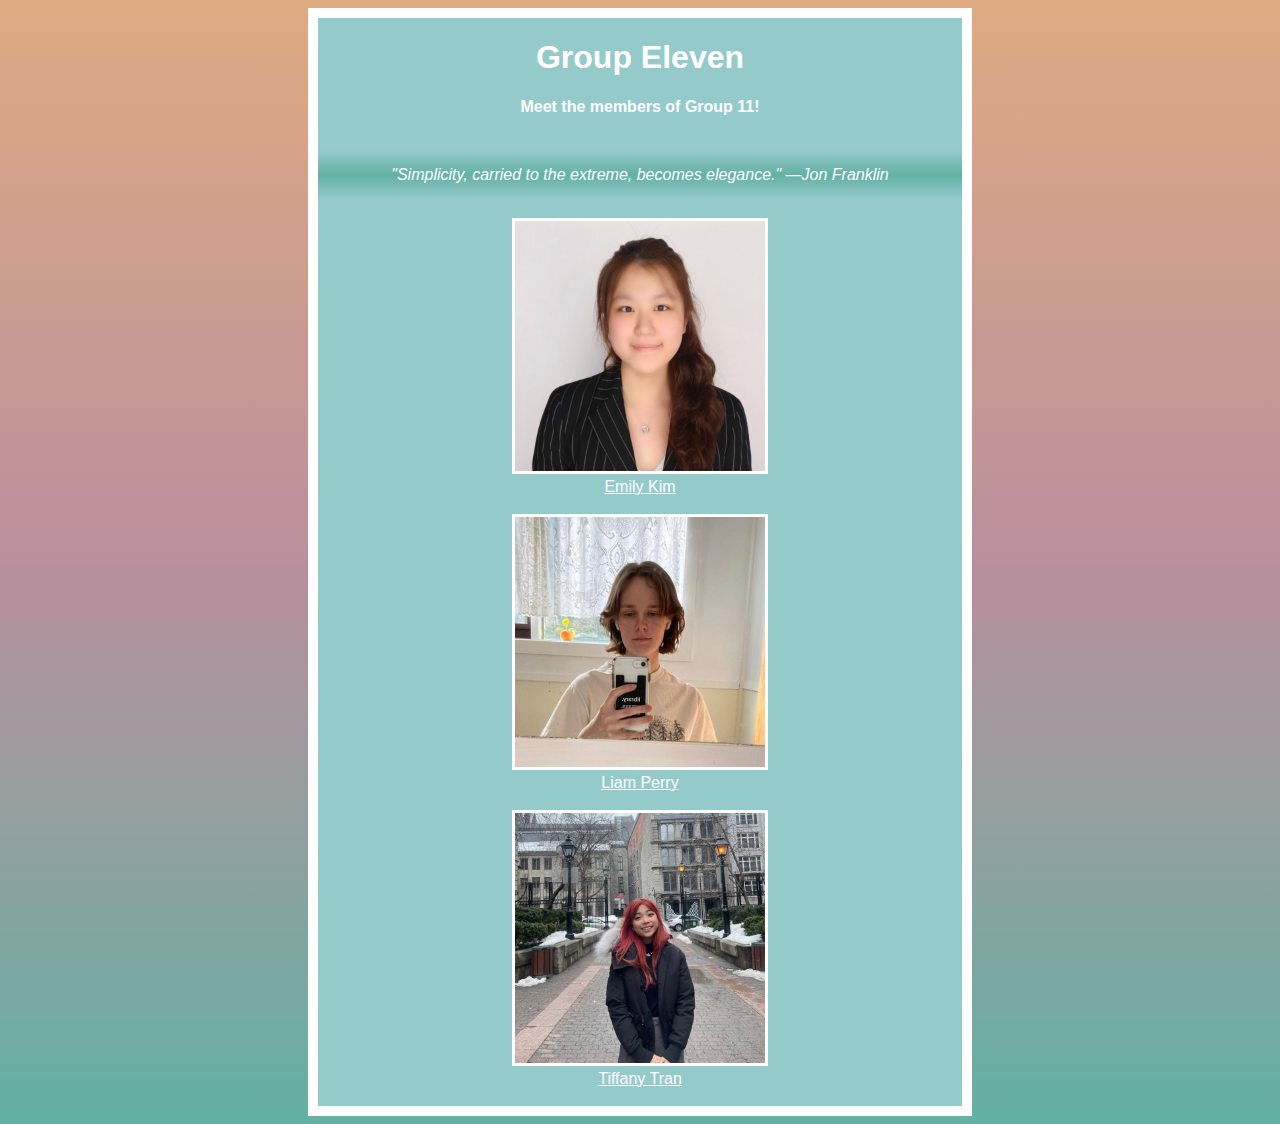
<file: index.html>
<!DOCTYPE html>
<html>
<head>
    <title>INFO 101 Group 11 Website Project</title>
    <link rel="stylesheet" href="homepage styling.css">
    <style>
    body {font-family: 'Gill Sans', 'Gill Sans MT', Calibri, 'Trebuchet MS', sans-serif}
    </style>
</head>
<body>
<div class="layer">
    <h1>Group Eleven</h1>
    <p><span><b>Meet the members of Group 11!</b></span></p><br>
    <div class="quote">
        <blockquote><i>"Simplicity, carried to the extreme, becomes elegance." —Jon Franklin</i></blockquote>
    </div>
    <br>
    <fig>
        <img src="emilypicture.jpeg", class="emilypicture", alt="A photo of Emily Kim, a member of Group 11.">
        <figcaption><a href=emilypage.html>Emily Kim</a></figcaption>
    </fig><br>
    <fig>
        <img src="liampicture.jpg", class="liampicture", alt="A photo of Liam Perry, a member of Group 11.">
        <figcaption><a href=liampage.html>Liam Perry</a></figcaption>
    </fig><br>
    <fig>
        <img src="tiffanypicture.jpg", class="tiffanypicture", alt="A photo of Tiffany Tran, a member of Group 11.">
        <figcaption><a href=tiffanypage.html>Tiffany Tran</a></figcaption>
    </fig><br>   
</div>
</body>
</html>
</file>
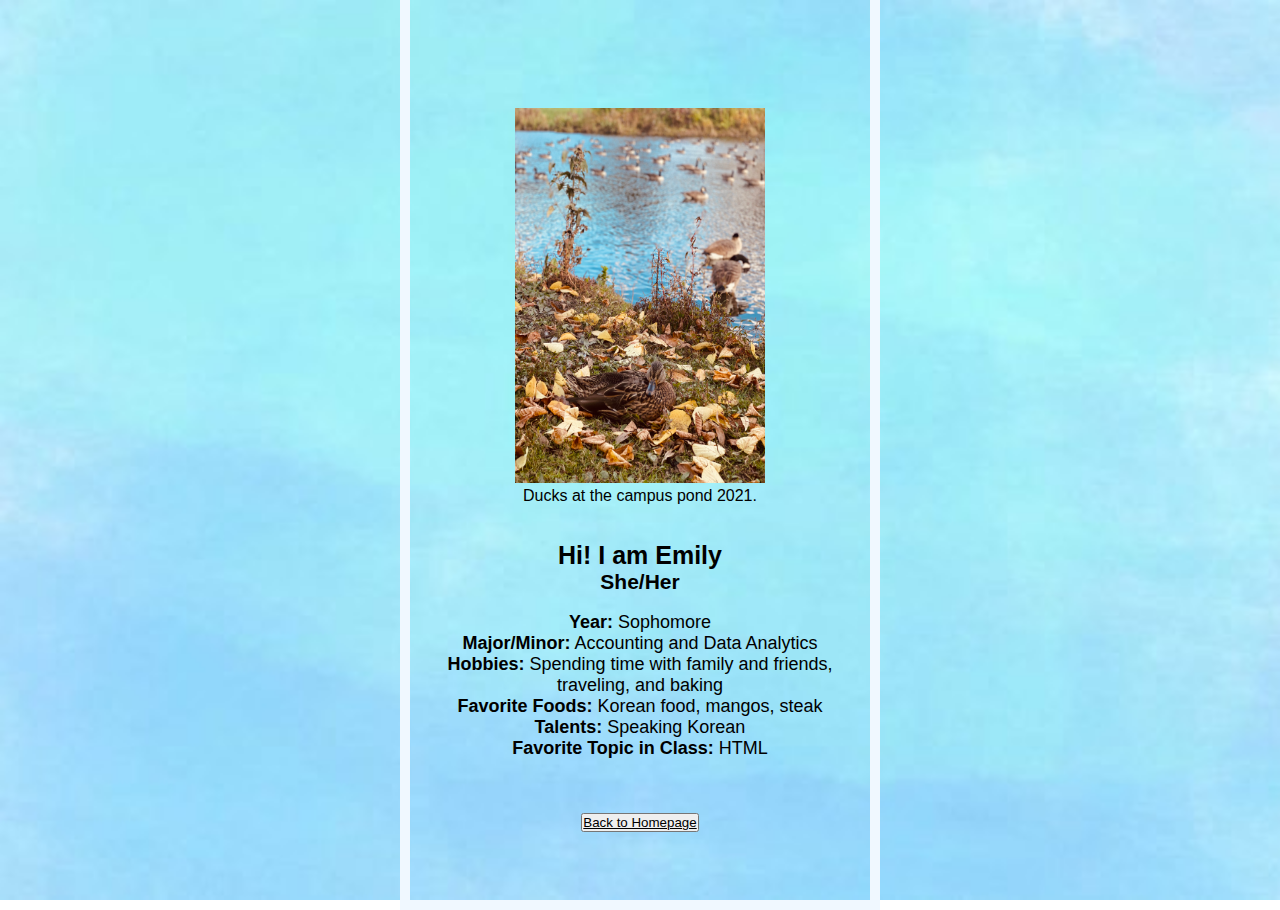
<file: emilypage.html>
<!DOCTYPE html>
<html>
<head>
    <title>Emily Kim Individual Page</title>
    <link rel="stylesheet" href="emilypage styling.css">
    <style>
        body{font-family:'Gill Sans', 'Gill Sans MT', Calibri, 'Trebuchet MS', sans-serif}
    </style>
</head>
<body>
<div class="emilyinformation">
    <br>
    <br>
    <br>
    <br>
    <br>
    <br>
    <img src="duckpicture.jpeg" alt="A picture of some brown ducks by the UMass campus pond."
        width="250"
        height="375">
        <figcaption>Ducks at the campus pond 2021.</figcaption>
    <br>
    <br>
    <b><h1 style="font-size:25px;"> Hi! I am Emily</Header></b>
    <h2 style="font-size: 21px;">She/Her</h2></p>
    <br>
    <p style="font-size: 18px;"><b>Year:</b> Sophomore</p>
    <p style="font-size: 18px;"><b>Major/Minor:</b> Accounting and Data Analytics</p>
    <p style="font-size: 18px;"><b>Hobbies:</b> Spending time with family and friends, traveling, and baking</p>
    <p style="font-size :18px;"><b>Favorite Foods:</b> Korean food, mangos, steak</p>
    <p style="font-size: 18px;"><b>Talents:</b> Speaking Korean</p>
    <p style="font-size: 18px;"><b>Favorite Topic in Class:</b> HTML</p>
    <div class="background-image"></div>
    <br>
    <br>
    <br>
    <button type="button" class="button"><a href="index.html">Back to Homepage</a></button>
    <br>
    <br>
    <br>
    <br>
</div>
</body>
</html>
</file>
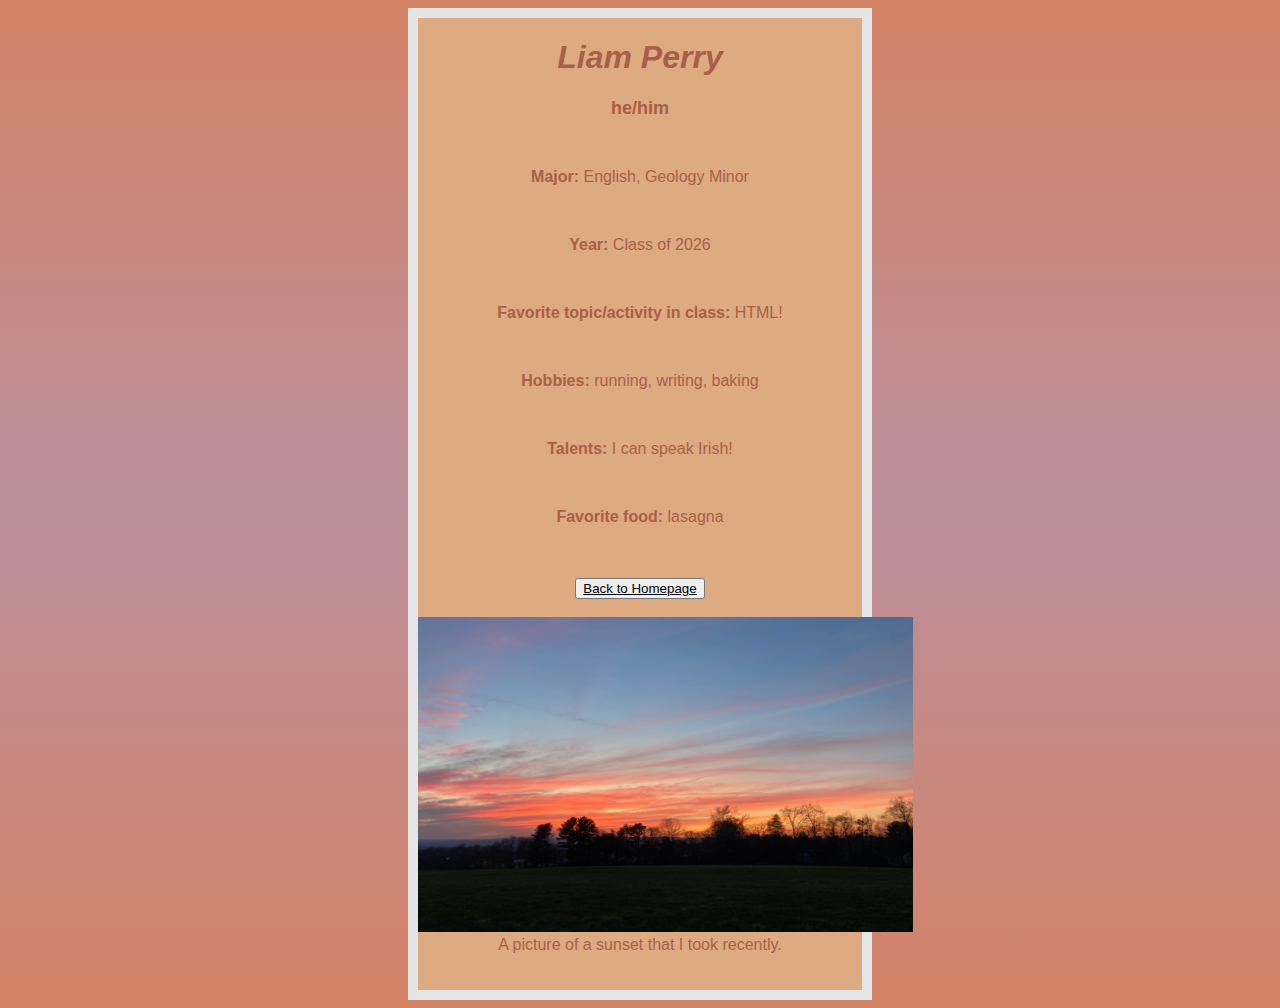
<file: liampage.html>
<!DOCTYPE html>
<head>
    <title> Individual Page for Liam Perry</title>
    <link rel="stylesheet" href="liampage styling.css">
    <style>
        body {font-family:'Gill Sans', 'Gill Sans MT', Calibri, 'Trebuchet MS', sans-serif}
    </style>
</head>
<div class="liaminformation">
    <h1><b><i>Liam Perry</b></i></h1>
    <h2 style="font-size: 18px;"><b>he/him</b></h2><br class="break">
    <p><span><b>Major:</b></span> English, Geology Minor</p><br class="break">
    <p><span><b>Year:</b></span> Class of 2026</p><br class="break">
    <p><span><b>Favorite topic/activity in class:</b></span> HTML!</p><br class="break">
    <p><span><b>Hobbies:</b></span> running, writing, baking</p><br class="break">
    <p><span><b>Talents:</b></span> I can speak Irish!</p><br>
    <p><span><b>Favorite food:</b></span> lasagna</p><br>
    <br>
    <button type="button" class="button"><a href="index.html"> Back to Homepage</a></button>
    <br>
    <br>
    <img src="sunsetpicture.jpeg", class="sunsetpicture", alt="A photo of a sunset. The sky is beginning to darken at the top, and fades into oranges and pinks towards the bottom, before it hits the treeline and disappears completely.">
        <figcaption> A picture of a sunset that I took recently.</figcaption>
    <br>
    <br>
</div>
</body>
</html>
</file>
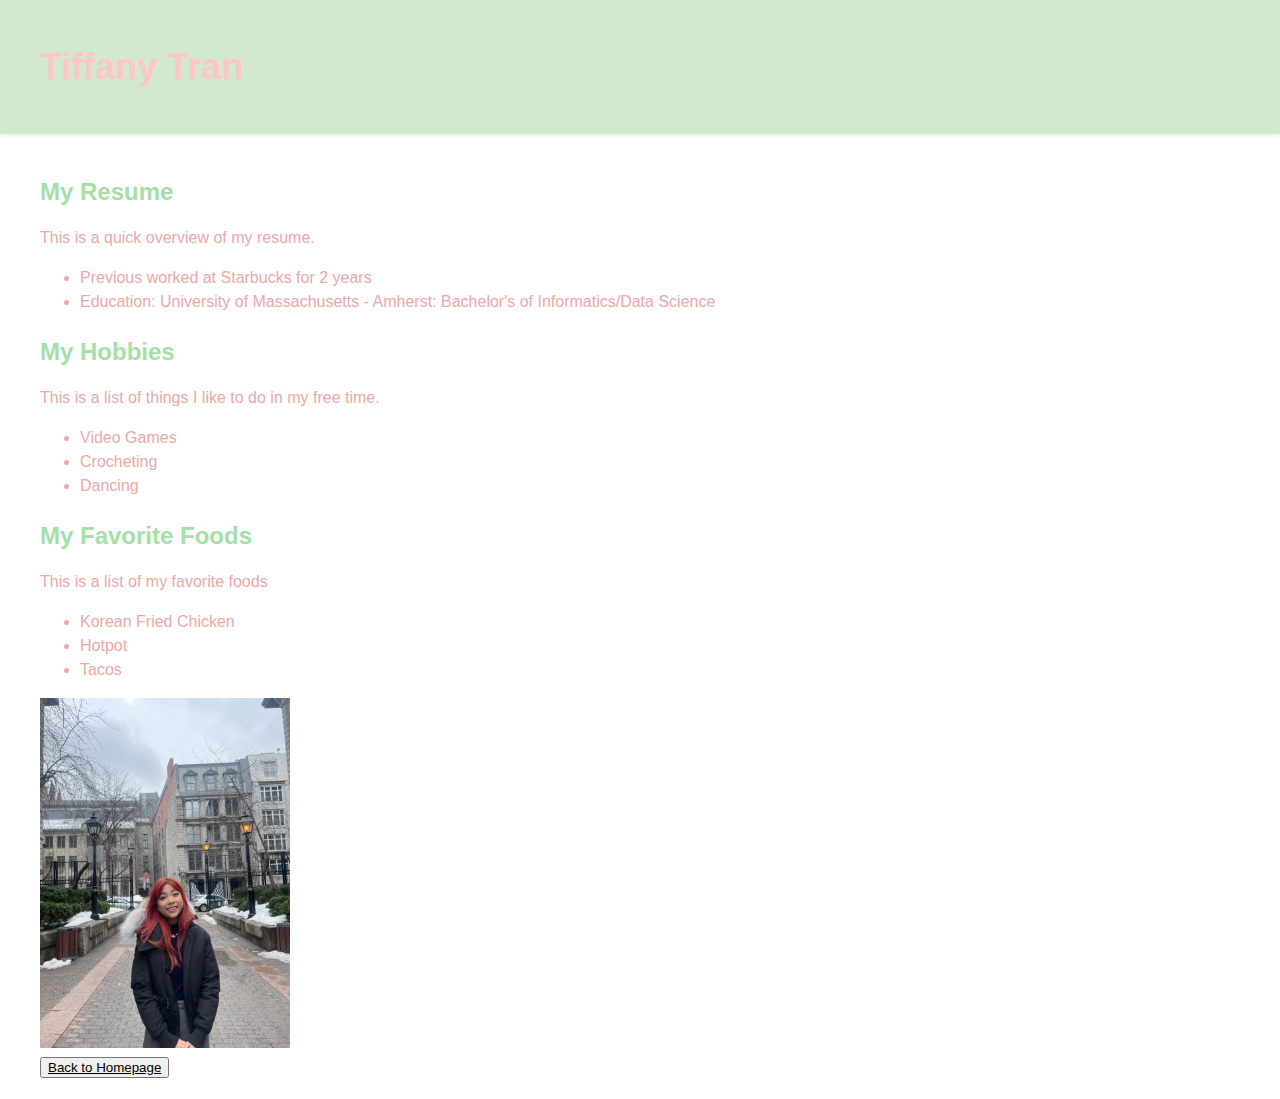
<file: tiffanypage.html>
<!DOCTYPE html>
<html>
<head>
	<meta charset="utf-8">
	<title> Individual Page for Tiffany Tran</title>
	<link rel="stylesheet" href="tiffanypage.css">
	<style>
		body {
			margin: 0;
			padding: 0;
			font-family: helvetica, calibri ;
			font-size: 16px;
			line-height: 1.5;
			color: #eda8a8;
			background-color: #ffffff;
		}
		header {
			background-color: #d2e9ce;
			padding: 20px;
			box-shadow: 0 2px 4px rgba(112, 206, 123, 0.2);
		}
		h1, h2 {
			margin: 0;
			padding: 0;
		}
		h1 {
			font-size: 36px;
			font-weight: bold;
			color: #ffc6c6;
		}
		h2 {
			font-size: 24px;
			font-weight: bold;
			color: #a4e0a5;
			margin-top: 20px;
			margin-bottom: 10px;
		}
		img {
			max-width: 100%;
			height: auto;
		}
		.container {
			max-width: 1200px;
			margin: 0 auto;
			padding: 20px;
		}
	</style>
</head>
<body>
	<header>
		<div class="container">
			<h1>Tiffany Tran</h1>
		</div>
	</header>
	<div class="container">
		<h2>My Resume</h2>
		<p>This is a quick overview of my resume.</p>
		<ul>
			<li>Previous worked at Starbucks for 2 years</li>
			<li>Education: University of Massachusetts - Amherst: Bachelor's of Informatics/Data Science</li>
		</ul>
		<h2>My Hobbies</h2>
		<p>This is a list of things I like to do in my free time.</p>
		<ul>
			<li>Video Games</li>
			<li>Crocheting</li>
			<li>Dancing</li>
		</ul>
		<h2>My Favorite Foods</h2>
		<p>This is a list of my favorite foods</p>
		<ul>
			<li>Korean Fried Chicken</li>
			<li>Hotpot</li>
			<li>Tacos</li>
		</ul>
		<img src="tiffanypicturefull.jpeg" alt="A photo of myself", class="tiffanypicture"><br>
		<button type="button" class="button"><a href="index.html"> Back to Homepage</a></button>
</body>
</html>
</file>
<file: homepage styling.css>
body {
    font-family: Verdana, Tahoma, sans-serif;
    background-image: linear-gradient(#deaa81, #bb8f9d, #63b1a3);
}
.layer {
    border-color: #ffffff;
    border-left: solid;
    border-left-width: 10px;
    border-right: solid;
    border-right-width: 10px;
    border-top: solid;
    border-top-width: 10px;
    border-bottom: solid;
    border-bottom-width: 10px;
    background-color: #95cacb;
    margin-left: 300px;
    margin-right: 300px;
}
.layer{
    text-align: center;
    color:#ffffff;
}
.quote{
    background-image: linear-gradient(#95cacb, #63b1a3, #95cacb);
    overflow: auto;
    text-size-adjust: 20px;
}
.emilypicture {
    width: 250px;
    height: 250px;
    border: solid;
    border-color: #ffffff

}
.liampicture {
    width: 250px;
    height: 250px;
    border: solid;
    border-color: #ffffff
}
.tiffanypicture {
    width: 250px;
    height: 250px;
    border: solid;
    border-color: #ffffff
}
a:any-link {
    color: #ffffff
}
</file>
<file: emilypage styling.css>
* {
    margin: 0;
    padding: 0;
}
body {
    background-image: url(solid\ background.jpg);
    background-size: cover;
    background-repeat: no-repeat;
    height: 100vh;
}
.emilyinformation{
    text-align: center;
    border-left: solid;
    border-left-width: 10px;
    border-right: solid;
    border-right-width: 10px;
    border-bottom: solid;
    border-bottom-width: 10px;
    margin-left: 400px;
    margin-right: 400px;
    border-color: aliceblue;
    height: 100vh;
}
a:any-link {
    color: black;
}
</file>
<file: liampage styling.css>
body {
    background-image: linear-gradient(#d38265, #bb8f9d, #d38265);
}
.liaminformation {
    text-align: center;
    background-color: #deaa81;
    border-left: solid;
    border-left-width: 10px;
    border-right: solid;
    border-right-width: 10px;
    border-top: solid;
    border-top-width: 10px;
    border-bottom: solid;
    border-bottom-width: 10px;
    margin-left: 400px;
    margin-right: 400px;
    border-color: #e5e5e5;
    color: #a95f47;
}
.button {
    color: #e5e5e5;
    text-decoration-color: black;
}
a:any-link {
   color: black; 
}
.sunsetpicture {
    width: 55vh;
    height: 35vh;
}
</file>
<file: tiffanypage.css>
.tiffanypicture {
    width: 250px;
    height: 350px;
}
a:any-link {
    color: black;
}
</file>
